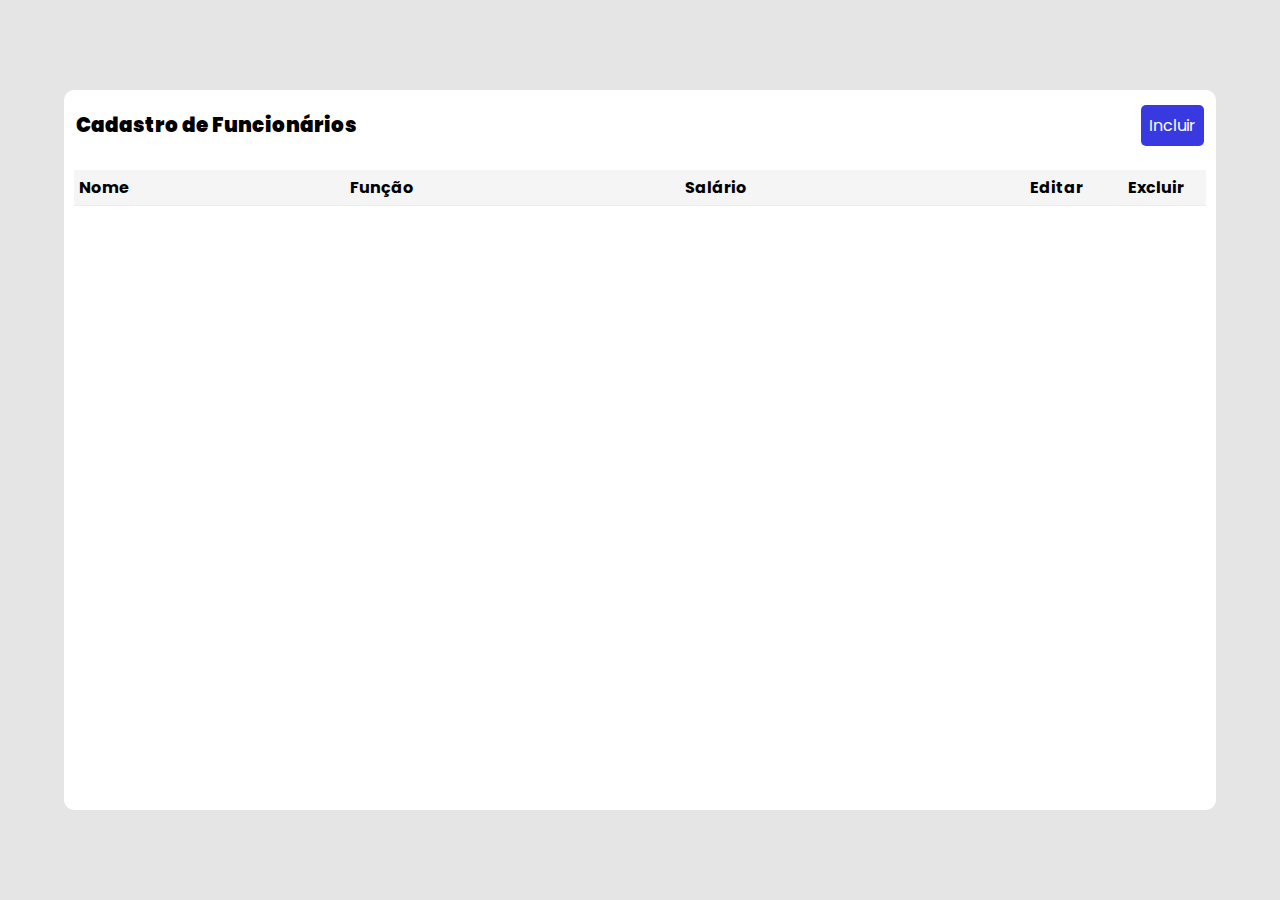
<file: Pj1 - Cadastro de Funcionários/index.html>
<!DOCTYPE html>
<html lang="pt-br">
<head>
    <meta charset="UTF-8">
    <meta http-equiv="X-UA-Compatible" content="IE=edge">
    <meta name="viewport" content="width=device-width, initial-scale=1.0">
    <title>Cadastro</title>
    <link rel="stylesheet" href="style.css">
    <link href='https://unpkg.com/boxicons@2.1.1/css/boxicons.min.css' rel='stylesheet'>

</head>
<body>
    <div class="container">
        <div class="header">
            <h1>Cadastro de Funcionários</h1>
            <button onclick="openModal()" id="new">Incluir</button>
        </div>

        <div class="divTable">
            <table>
                <thead>
                    <tr>
                        <th>Nome</th>
                        <th>Função</th>
                        <th>Salário</th>
                        <th class="acao">Editar</th>
                        <th class="acao">Excluir</th>
                    </tr>
                </thead>

                <tbody>
                </tbody>
            </table>
        </div>

        <div class="modal-container">
            <div class="modal">
                <form>
                    <label for="m-nome">Nome</label>
                    <input id="m-nome" type="text" required />

                    <label for="m-funcao">Função</label>
                    <input id="m-funcao" type="text" required />

                    <label for="m-salario">Salário</label>
                    <input id="m-salario" type="number" required />

                    <button id="btnSalvar">Salvar</button>
                </form>
            </div>
        </div>
    </div>

    <script src="script.js"></script>
</body>
</html>
</file>
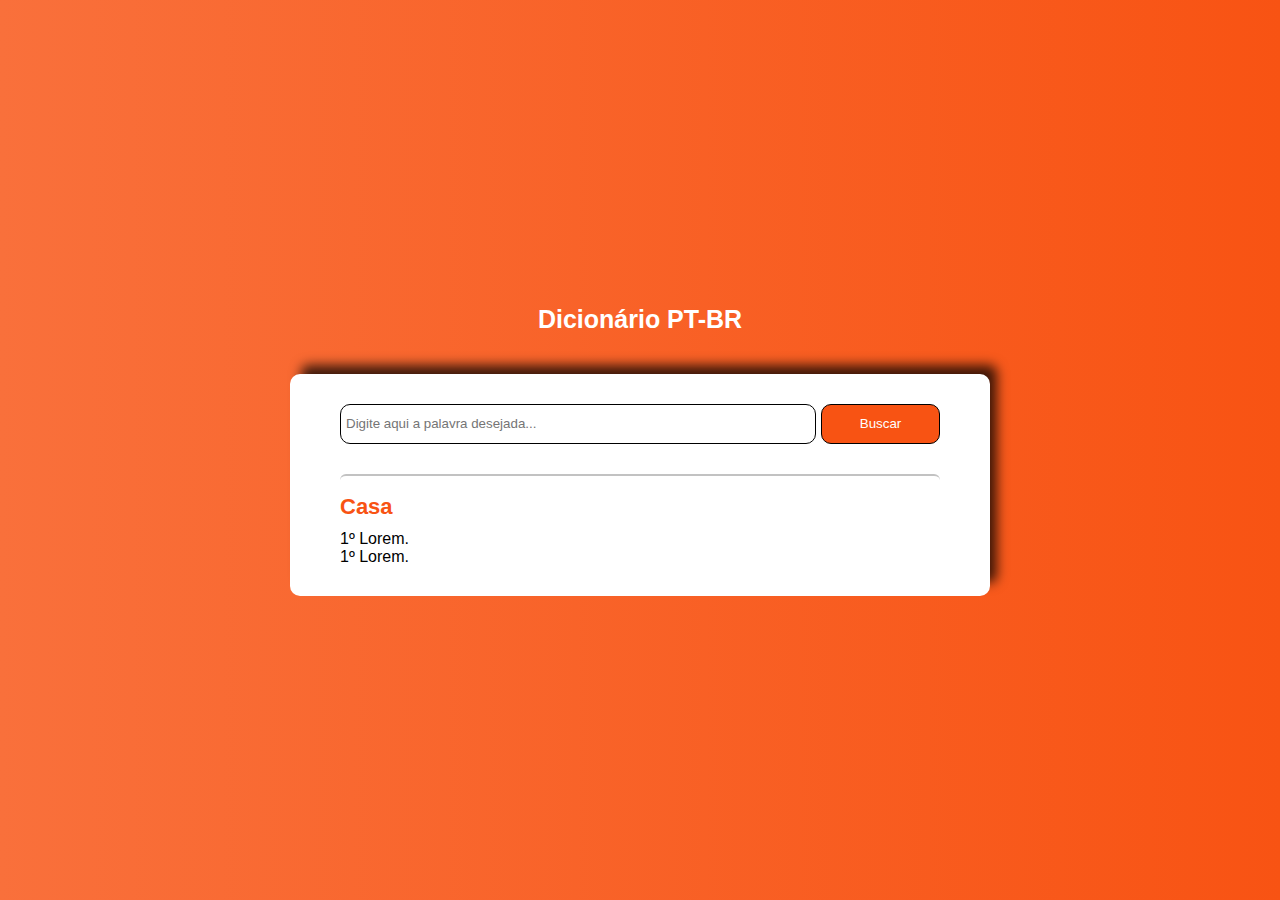
<file: Pj2 - Dicionário/index.html>
<!DOCTYPE html>
<html lang="pt-br">
<head>
    <meta charset="UTF-8">
    <meta http-equiv="X-UA-Compatible" content="IE=edge">
    <meta name="viewport" content="width=device-width, initial-scale=1.0">
    <title>Dicionário</title>
    <link rel="stylesheet" href="style.css">
</head>
<body>
    <div id="container">
        <h1>Dicionário PT-BR</h1>
        <div id="box">
            <div id="input">
                <input type="text" name="" id="input_txt" placeholder="Digite aqui a palavra desejada...">
                <button id="btn">Buscar</button>
            </div>
            <div id="result">
                <h3 id="palavra">Casa</h3>
                <p id="resultado"><span>1º </span>Lorem.</p>
                <p id="resultado"><span>1º </span>Lorem.</p>
            </div>
        </div>
    </div>
</body>
</html>
</file>
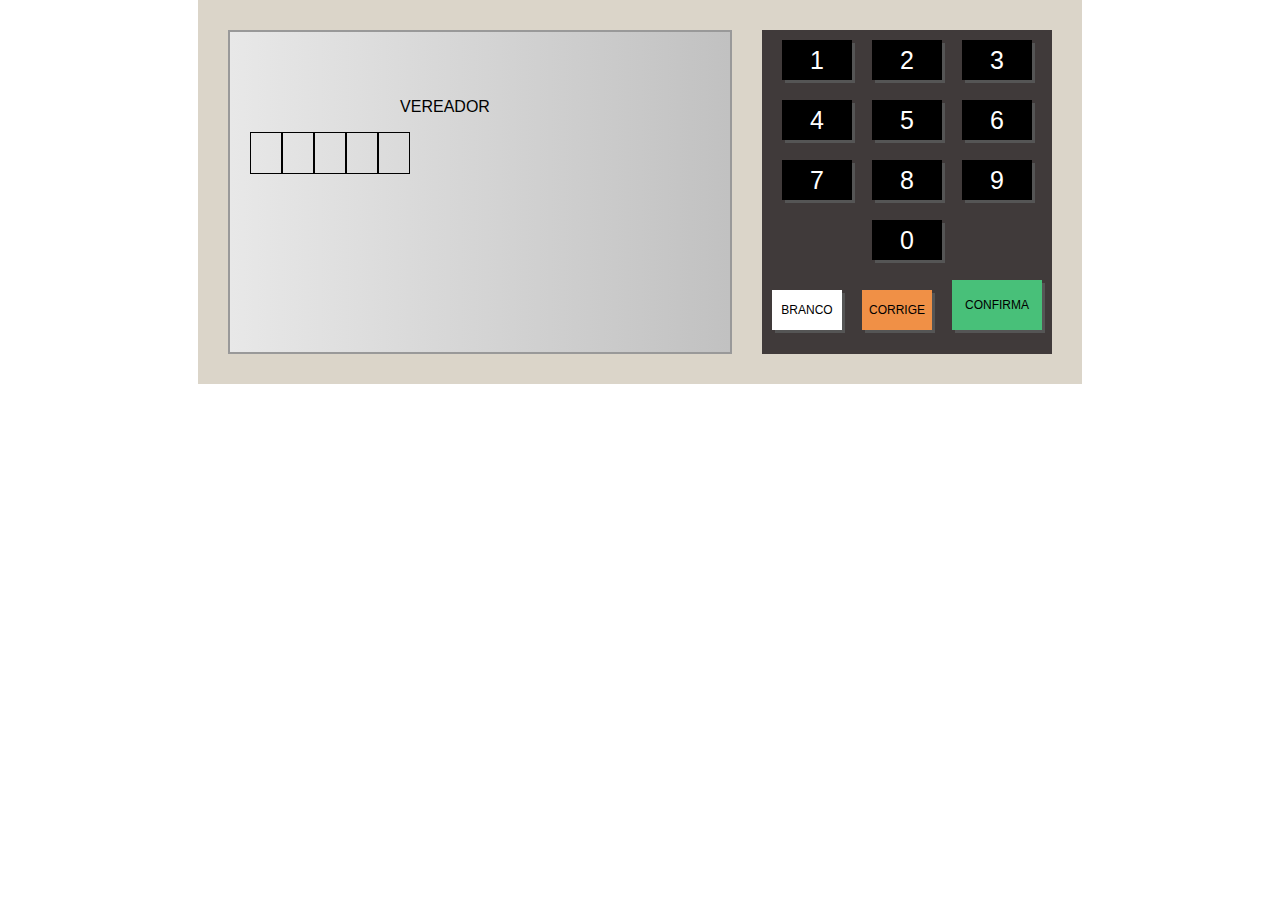
<file: Pj3 - Urna Eletrônica/index.html>
<!DOCTYPE html>
<html lang="pt-br">
<head>
    <meta charset="UTF-8">
    <meta http-equiv="X-UA-Compatible" content="IE=edge">
    <meta name="viewport" content="width=device-width, initial-scale=1.0">
    <title>Urna Eletrônica</title>
    <link rel="stylesheet" href="style.css">
</head>
<body>
    <div class="urna">
        <div class="tela">
            <div class="divisao1">
                <div class="d1-left">
                    <div class="candidato">
                        <span>SEU VOTO PARA</span>          <!--uso de span para poder manter espaço reservado qdo o retirar -->
                    </div>
                    <div class="cargoCandidato">
                        <span>PREFEITO</span>
                    </div>
                    <div class="numeroCandidato">
                        <div class="numero pisca"></div>
                        <div class="numero"></div>
                    </div>
                    <div class="infosCandidato">
                        Nome: FULANO DE TAL <br>
                        Partido: QQQ <br>
                        Vice-Prefeito: BELTRANO
                    </div>
                </div>
                <div class="d1-right">
                    <div class="lateral">
                        <img src="https://www.jj.com.br/_midias/jpg/2021/03/06/600x450/1_1200px_patrick_star-353050.jpg" alt="">
                        Prefeito
                    </div>
                    <div class="lateral small">
                        <img src="https://www.jj.com.br/_midias/jpg/2021/03/06/600x450/1_1200px_patrick_star-353050.jpg" alt="">
                        Vice-Prefeito
                    </div>
                </div>
            </div>
            <div class="divisao2">
                <p> Aperte a tecla: <br>
                    CONFIRMA para CONFIRMAR este voto <br>
                    CORRIGE para REINICIAR este voto
                </p>
            </div>
        </div>
        <div class="teclado">
            <div class="teclado-linha">
                <div class="teclado-botao" onClick="clicou('1')">1</div>
                <div class="teclado-botao" onClick="clicou('2')">2</div>
                <div class="teclado-botao" onClick="clicou('3')">3</div>
            </div>
            <div class="teclado-linha">
                <div class="teclado-botao" onClick="clicou('4')">4</div>
                <div class="teclado-botao" onClick="clicou('5')">5</div>
                <div class="teclado-botao" onClick="clicou('6')">6</div>
            </div>
            <div class="teclado-linha">
                <div class="teclado-botao" onClick="clicou('7')">7</div>
                <div class="teclado-botao" onClick="clicou('8')">8</div>
                <div class="teclado-botao" onClick="clicou('9')">9</div>
            </div>
            <div class="teclado-linha">
                <div class="teclado-botao" onClick="clicou('0')">0</div>
            </div>
            <div class="teclado-linha">
                <div class="teclado-botao btn-branco" onclick="branco()">BRANCO</div>
                <div class="teclado-botao btn-corrige" onclick="corrige()">CORRIGE</div>
                <div class="teclado-botao btn-confirma" onclick="confirma()">CONFIRMA</div>
            </div>
        </div>
    </div>

    <script src="etapas.js"></script>
    <script src="index.js"></script>
</body>
</html>
</file>
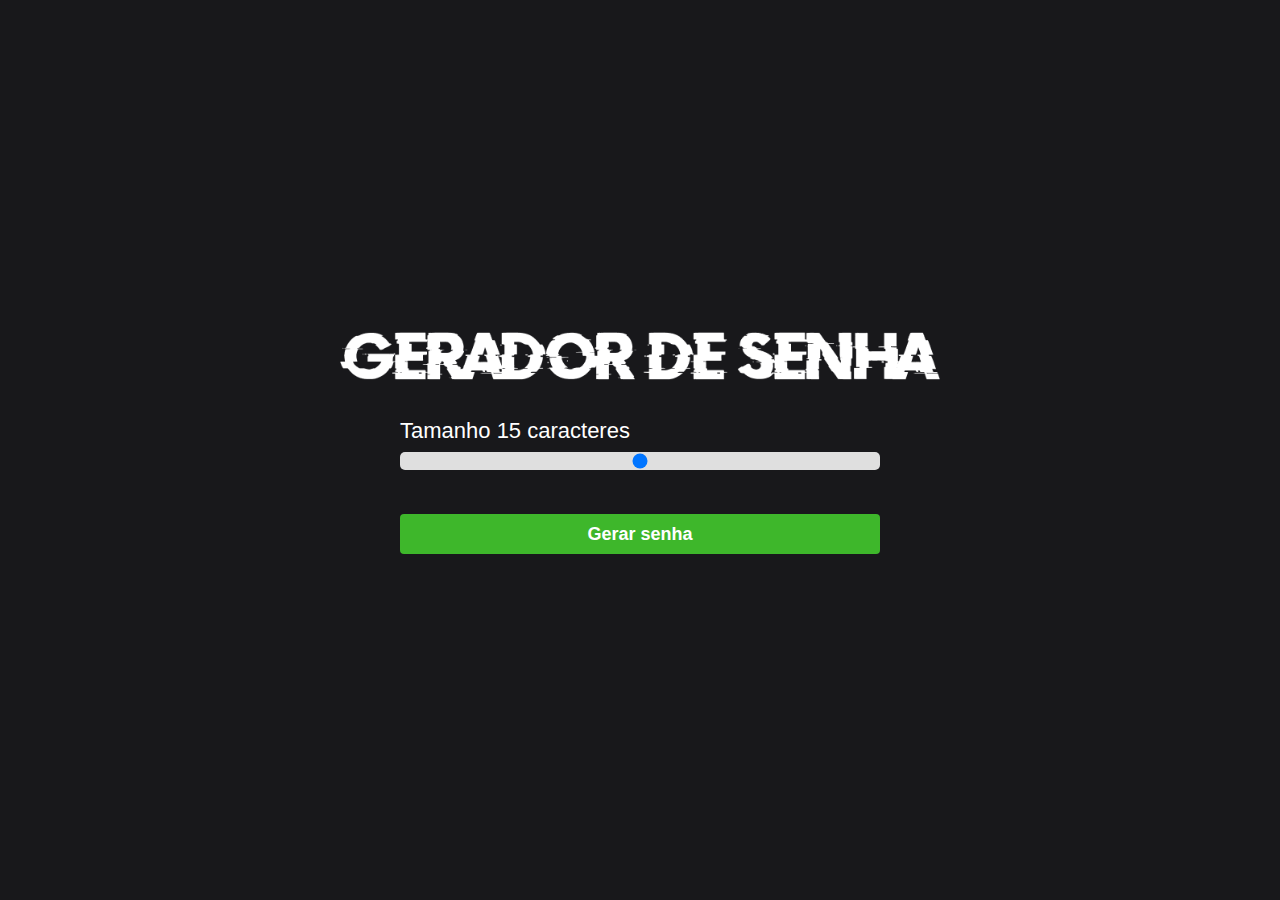
<file: Pj4 - Gerador de Senha/index.html>
<!DOCTYPE html>
<html lang="pt-br">
<head>
    <meta charset="UTF-8">
    <meta http-equiv="X-UA-Compatible" content="IE=edge">
    <meta name="viewport" content="width=device-width, initial-scale=1.0">
    <title>Gerador de Senha</title>
    <link rel="stylesheet" href="style.css">
</head>
<body>
    <img class="logo" src="assets/logo.png" alt="gerador de senha logo">
    <main class="container-input">
        <span>Tamanho <span id="valor"></span> caracteres</span>
        <input id="slider" class="slider" type="range" min="5" max="25" value="15">
        <button id="button" class="button-cta">Gerar senha</button>
    </main>

    <div id="container-password" class="container-password hide">
        <span class="title">Sua senha gerada</span>
        <span id="password" class="password">1231131313</span>
        <span class="tooltip">Clique na senha para copiar 👆</span>
    </div>

    <script src="script.js"></script>
</body>
</html>
</file>
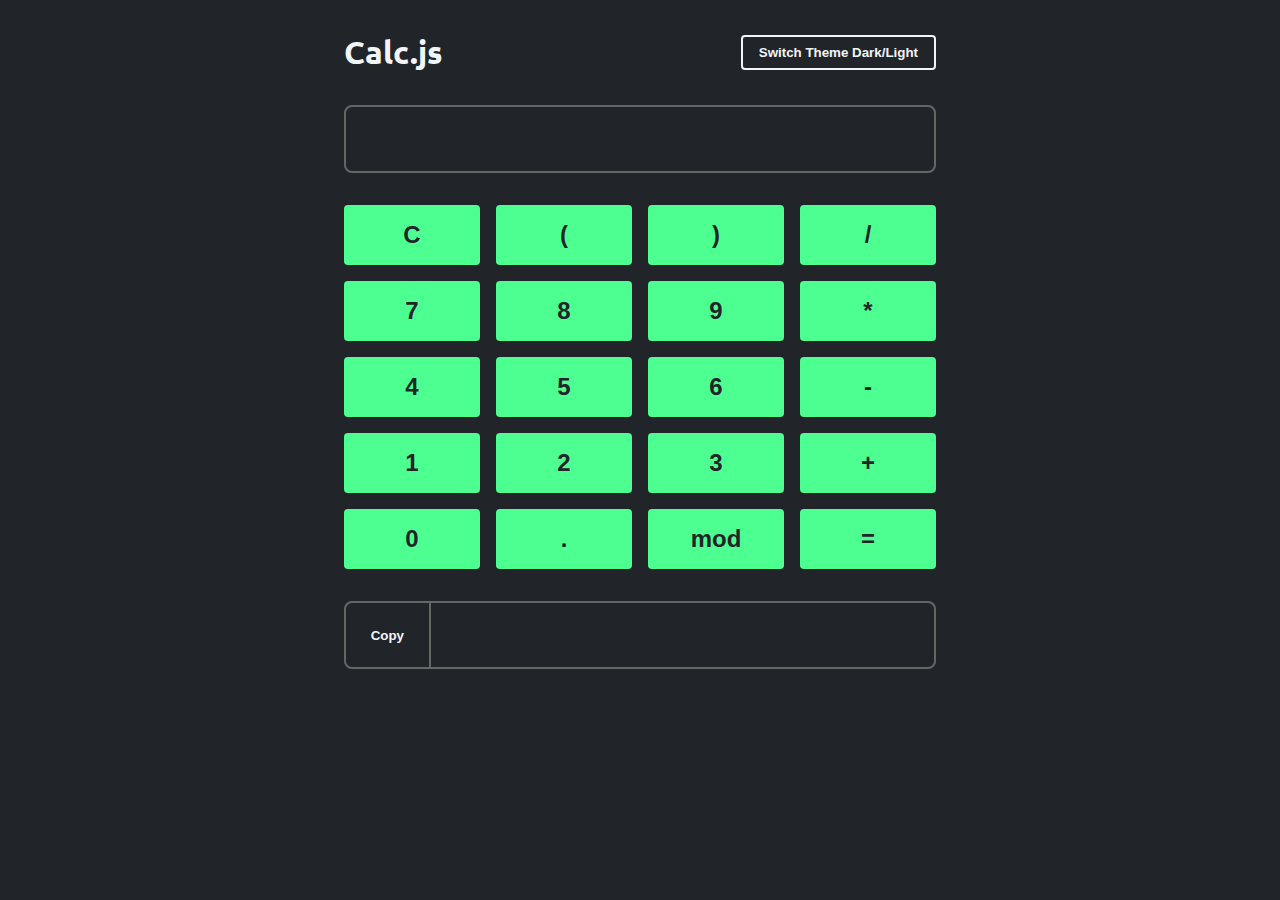
<file: Pj5 - Calculadora/index.html>
<!DOCTYPE html>
<html lang="pt-br">
<head>
    <meta charset="UTF-8">
    <meta name="viewport" content="width=device-width, initial-scale=1.0">

    <link href="https://fonts.googleapis.com/css2?family=Ubuntu:wght@400;700&display=swap" rel="stylesheet">

    <title>Calc.js</title>
    <link rel="stylesheet" href="style.css">
    <script src="index.js" defer></script>
</head>
<body>
    <main data-theme="dark">
        <header class="flex align-center justify-between">
            <h1>Calc.js</h1>
            <button id="themeSwitcher">Switch Theme Dark/Light</button>
        </header>
        <input type="text" name="" id="input">
        <div id="keys">
            <button id="clear">C</button>
            <button class="charKey" data-value=" ( ">(</button>
            <button class="charKey" data-value=" ) ">)</button>
            <button class="charKey" data-value=" / ">/</button>
            <button class="charKey" data-value="7">7</button>
            <button class="charKey" data-value="8">8</button>
            <button class="charKey" data-value="9">9</button>
            <button class="charKey" data-value=" * ">*</button>
            <button class="charKey" data-value="4">4</button>
            <button class="charKey" data-value="5">5</button>
            <button class="charKey" data-value="6">6</button>
            <button class="charKey" data-value=" - ">-</button>
            <button class="charKey" data-value="1">1</button>
            <button class="charKey" data-value="2">2</button>
            <button class="charKey" data-value="3">3</button>
            <button class="charKey" data-value=" + ">+</button>
            <button class="charKey" data-value="0">0</button>
            <button class="charKey" data-value=" . ">.</button>
            <button class="charKey" data-value=" % ">mod</button>
            <button id="equal">=</button>
        </div>

        <section class="flex align-center justify-between">
            <button id="copyToClipboard">Copy</button>
            <input type="text" id="result" disabled>
        </section>
    </main>
</body>
</html>
</file>
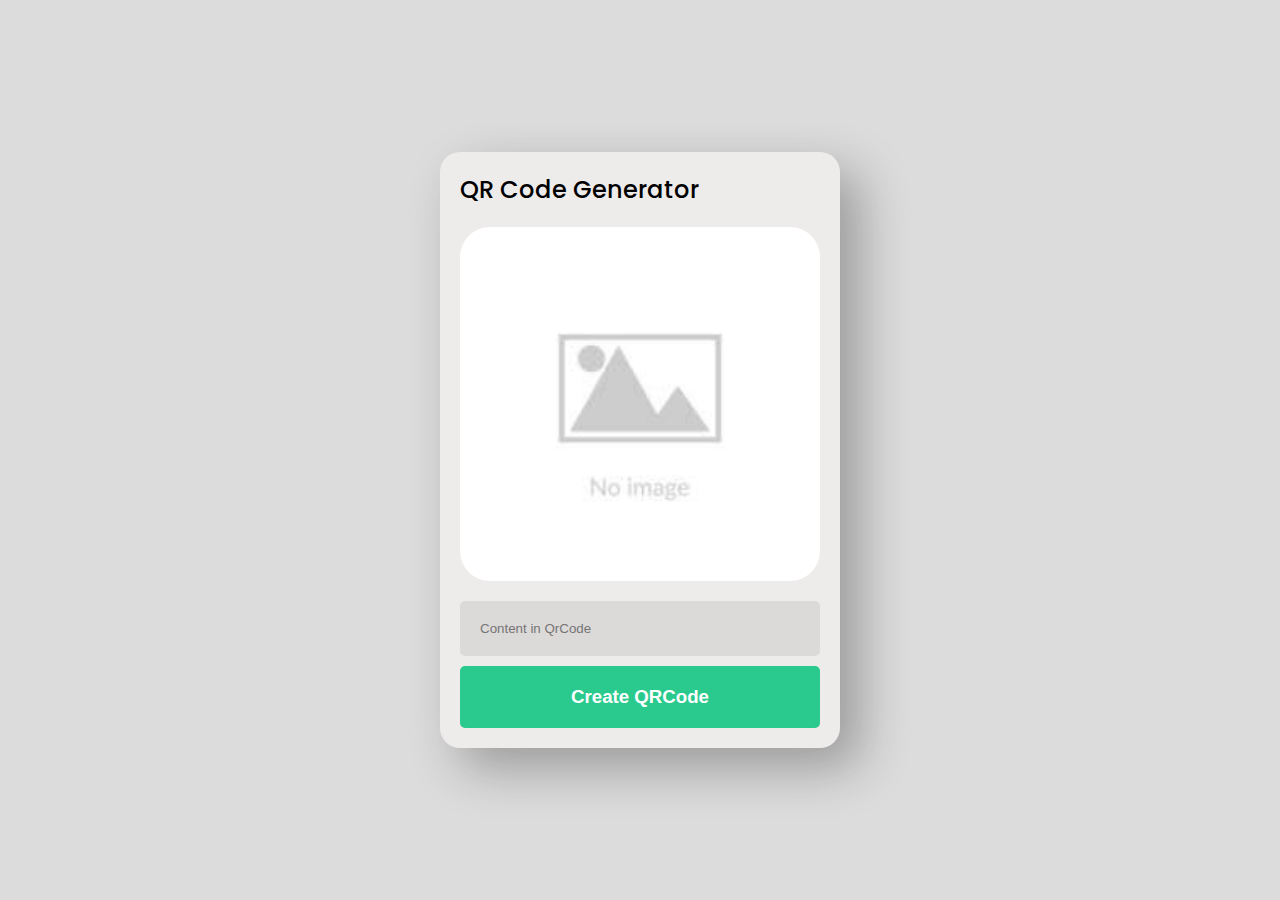
<file: Pj6 - Qr Code/index.html>
<!DOCTYPE html>
<html lang="pt-br">
<head>
    <meta charset="UTF-8">
    <meta name="viewport" content="width=device-width, initial-scale=1.0">
    <title>Qr Code</title>
    <link rel="stylesheet" href="style.css">
    <script src="index.js" defer></script>
</head>
<body>
    <div class="container">
        <h1>QR Code Generator</h1>
        <div class="image">
            <img src="no-image.jfif" alt="sem qr code" id="image">
        </div>
        <div class="form">
            <input type="text" id="content" placeholder="Content in QrCode">
            <button id="btnCreate">Create QRCode</button>
        </div>
    </div>
</body>
</html>
</file>
<file: Pj1 - Cadastro de Funcionários/style.css>
@import url('https://fonts.googleapis.com/css2?family=Poppins:wght@200;300;400;500;700&family=Roboto:wght@100;300;400;500;700;900&family=Source+Sans+Pro:wght@200;300;400;600;700;900&display=swap');

* {
  margin: 0;
  padding: 0;
  box-sizing: border-box;
  font-family: 'Poppins', sans-serif;
}

body {
  width: 100vw;
  height: 100vh;
  display: flex;
  align-items: center;
  justify-content: center;
  background-color: rgba(0,0,0,0.1);
}

button {
  cursor: pointer;
}

.container {
  width: 90%;
  height: 80%;
  border-radius: 10px;
  background: white;
}

.header {
  min-height: 70px;
  display: flex;
  align-items: center;
  justify-content: space-between;
  margin: auto 12px;
}

.header h1 {
  font-weight: 900;
  font-size: 20px;
  word-break: break-all;
}

#new {
  font-size: 16px;
  padding: 8px;
  border-radius: 5px;
  border: none;
  color: white;
  background-color: rgb(57, 57, 226);
}

.divTable {
  padding: 10px;
  width: auto; 
  height:inherit; 
  overflow:auto;
}

.divTable::-webkit-scrollbar {
  width: 12px;
  background-color: whitesmoke; 
}

.divTable::-webkit-scrollbar-thumb {
  border-radius: 10px;
  background-color: darkgray; 
}

table {
  width: 100%;
  border-spacing: 10px;
  word-break: break-all;
  border-collapse: collapse;
}

thead {
  background-color: whitesmoke;
}

tr {
  border-bottom: 1px solid rgb(238, 235, 235)!important;
}

tbody tr td {
  vertical-align: text-top;
  padding: 6px;
  max-width: 50px;
}

thead tr th {
  padding: 5px;
  text-align: start;
  margin-bottom: 50px;
}

tbody tr {
  margin-bottom: 50px;
}

thead tr th.acao {
  width: 100px!important;
  text-align: center;
}

tbody tr td.acao {
  text-align: center;
}

@media (max-width: 700px) {
  body {
    font-size: 10px;
  }
  
  .header h1 {
    font-size: 15px;
  }

  #new {
    padding: 5px;
    font-size: 10px;
  }

  thead tr th.acao {
    width: auto!important;
  }
  
  td button i {
    font-size: 20px!important;
  }

  td button i:first-child {
    margin-right: 0;
  }

  .modal {
    width: 90%!important;
  }

  .modal label {
    font-size: 12px!important;
  }
}

.modal-container {
  width: 100vw;
  height: 100vh;
  position: fixed;
  top: 0;
  left: 0;
  background-color: rgba(0, 0, 0, 0.5);
  display: none;
  z-index: 999;
  align-items: center;
  justify-content: center;
}

.modal {
  display: flex;
  flex-direction: column;
  align-items: center;
  padding: 40px;
  background-color: white;
  border-radius: 10px;
  width: 50%;
}

.modal label {
  font-size: 14px;
  width: 100%;
}

.modal input {
  width: 100%;
  outline: none;
  padding: 5px 10px; 
  width: 100%;
  margin-bottom: 20px;
  border-top: none;
  border-left: none;
  border-right: none;
}

.modal button {
  width: 100%;
  margin: 10px auto;
  outline: none;
  border-radius: 20px; 
  padding: 5px 10px; 
  width: 100%;
  border: none;
  background-color: rgb(57, 57, 226);
  color: white;
}

.active {
  display: flex;
}

.active .modal {
  animation: modal .4s;
}

@keyframes modal {
  from {
    opacity: 0;
    transform: translate3d(0, -60px, 0);
  }
  to {
    opacity: 1;
    transform: translate3d(0, 0, 0);
  }
}

td button {
  border: none;
  outline: none;
  background: transparent;
}

td button i {
  font-size: 25px;
}

td button i:first-child {
  margin-right: 10px;
}
</file>
<file: Pj2 - Dicionário/style.css>
*{
    margin: 0;
    padding: 0;
    box-sizing:border-box;
    font-family: Verdana, Geneva, Tahoma, sans-serif;
}

body{
    width: 100vw;
    height: 100vh;
}

#container{
    width: 100%;
    height: 100%;
    display: flex;
    flex-direction: column;
    justify-content: center;
    align-items: center;
    background: rgb(249,112,59);
    background: linear-gradient(90deg, rgba(249,112,59,1) 0%, rgba(248,83,19,1) 100%)
}

h1{
    margin-bottom: 40px;
    font-size: 25px;
    color: #fff;
}

#box{
    width: 700px;
    padding: 30px 50px;
    background-color: #fff;
    border-radius: 10px;
    -webkit-box-shadow: 9px -11px 12px -2px rgba(0,0,0,0.75);
    -moz-box-shadow: 9px -11px 12px -2px rgba(0,0,0,0.75);
    box-shadow: 9px -11px 12px -2px rgba(0,0,0,0.75);
}

#input{
    width: 100%;
    display: flex;
    margin-bottom: 50px;
    position: relative;         /*necessário para o before, quando retornar o signitficado da palavra*/
}

/* campo da palavra e significado */
#input::before{
    content: '';
    position: absolute;
    width: 100%;
    border-top: 2px solid #6666;
    margin-top: 70px;

    /* curvar a linha */
    height: 10px;
    border-radius: 30px;
}

#input_txt{
    outline: none;
    border: 1px solid black;
    width: 80%;
    height: 40px;
    padding: 5px;
    border-radius: 10px;
}

#btn{
    width: 20%;
    outline: none;
    border: solid 1px black;
    background-color: #f85313;
    border-radius: 10px;
    margin-left: 5px;
    color: #fff;
    height: 40px;
    cursor: pointer;
    transition: all 0.3 ease-in;
}

#btn:hover{
    background-color: #f17240;
}

#result h3{
    color: #f85313;
    font-size: 22px;
    margin-bottom: 10px;
    text-transform: capitalize;
}

#significado{
    color: black;
    font-style: italic;
    margin-bottom: 10px;
}

#significado span{
    font-size: 20px;
    color: #f85313;
}
</file>
<file: Pj3 - Urna Eletrônica/style.css>
@keyframes pisca{
    0% { opacity: 0.2; }
    50% { opacity: 1; }
    100% { opacity: 0.2; }
}

body{
    margin: 0;
    display: flex;
    justify-content: center;
    align-items: center;
    font-family: Arial, Helvetica, sans-serif;
}

.urna{
    background-color: #dbd5c9;
    padding: 30px;
    display: flex;
}

.tela{
    width: 500px;
    height: 320px;
    background: linear-gradient(to right, #e8e8e8, #c1c1c1);
    border: 2px solid #999;
    display: flex;
    flex-direction: column;
}

.teclado{
    background-color: #403a3a;
    margin-left: 30px;
}

.teclado-linha{
    display: flex;
    justify-content: center;
    align-items: flex-end;
}

.teclado-botao{
    width: 70px;
    height: 40px;
    background-color: #000;
    color: #fff;
    font-size: 25px;
    display: flex;
    justify-content: center;
    align-items: center;
    margin: 10px;
    cursor: pointer;
    box-shadow: 3px 3px 0px #555;
}

.btn-branco{
    background-color: #fff;
}

.btn-corrige{
    background-color: #f09046;
}

.btn-confirma{
    background-color: #48c079;
    width: 90px;
    height: 50px;
}

.btn-branco,
.btn-corrige,
.btn-confirma{
    color: #000;
    font-size: 12px;
}

.divisao1{
    flex: 1;            /*ocupa espaço disponível*/
    display: flex;
}

.d1-left{
    flex: 1;
    display: flex;
    flex-direction: column;
    padding-left: 20px;
}

.candidato{
    height: 50px;
    display: flex;
    align-items: center;
}

.cargoCandidato{
    height: 50px;
    display: flex;
    align-items: center;
    justify-content: center;
}

.numeroCandidato{
    height: 50px;
}

.numero{
    display: inline-block;
    width: 30px;
    height: 40px;
    border: 1px solid black;
    text-align: center;
    line-height: 40px;
    font-size: 25px;
}

.pisca{
    animation-name: pisca;
    animation-duration: 1s;
    animation-iteration-count: infinite;
}

.infosCandidato{
    flex: 1;
    line-height: 30px;
} 

.d1-right{
    width: 90px;
    display: flex;
    flex-direction: column;
    align-items: flex-end;
}

.lateral{
    width: 100%;
    height: 50%;
    border: 1px solid black;
    background-color: white;
    text-align: center;
    font-size: 14px;
}

.lateral.small{
    width: 80%;
    height: 40%;
    font-size: 12px;
}

.lateral img{
    width: 100%;
    height: 85%;
}

.divisao2{
    height: 50px;
    font-size: 14px;
    border-top: 2px solid #000;
    padding-left: 10px;
}

.divisao2 p{
    margin: 0;
}

.aviso-grande{
    font-size: 40px;
    font-weight: bold;
}

.aviso-gigante{
    font-size: 70px;
    font-weight: bold;
    flex: 1;
    display: flex;
    justify-content: center;
    align-items: center;
}
</file>
<file: Pj4 - Gerador de Senha/style.css>
*{
    width: 100%;
    margin: 0 auto;
    box-sizing: border-box;

    font-family: sans-serif;
}

body{
    width: 100%;
    height: 100vh;
    display: flex;
    justify-content: center;
    align-items: center;
    flex-direction: column;

    background-color: #18181b;
}

.logo{
    max-width: 600px;
    margin-bottom: 24px;
}

.container-input{
    max-width: 480px;
    margin: 14px 0;
}

.container-input span{
    color: #fff;
    font-size: 22px;
}

.slider{
    width: 100%;
    height: 18px;

    -webkit-appearance: none;           /*remover "rastro" do input range*/
    border-radius: 5px;
    background: #dfdfdf;
    outline: none;
    margin-top: 8px;
}

.button-cta{
    height: 40px;
    margin-top: 40px;
    background-color: #3eb72b;
    color: #fff;
    font-weight: bold;
    font-size: 18px;
    border: 0;
    border-radius: 4px;
    cursor: pointer;
}

.container-password{
    max-width: 480px;
    margin: 14px 0;
    display: flex;
    align-items: center;
    flex-direction: column;
    cursor: pointer; 
}

.title{
    text-align: center;
    color: #fff;
    font-size: 28px;
    margin-top: 24px;
    margin-bottom: 8px;
}

.password{
    height: 60px;
    background-color: rgba(0, 0, 0, 0.40);
    border-radius: 4px;
    display: flex;
    justify-content: center;
    align-items: center;
    color: #fff;
    border: 1px solid #313131;
    transition: transform 0.5s;
}

.password:hover{
    transform: scale(1.05);
}

.tooltip{
    color: #fff;
    position: relative;
    top: 20px;
    padding: 6px 8px;
    background: rgb(15, 15, 15);
    text-align: center;
    font-size: 16px;
    border-radius: 6px;
    visibility: hidden;
    opacity: 0;
    transition: all 0.5s ease-in-out;
}

.hide{
    display: none;
}

.container-password:hover .tooltip{
    visibility: visible;
    bottom: 50px;
    opacity: 1;
}
</file>
<file: Pj5 - Calculadora/style.css>
* {
    box-sizing: border-box;
    margin: 0;
    padding: 0;
}

:root {
    --bg-color: #212529;
    --border-color: #666;
    --font-color: #f1f5f9;
    --primary-color: #4dff91;
    --error-color: #ff0043;
}

body {
    background-color: var(--bg-color);
    color: var(--font-color);
    font-family: "Ubuntu", sans-serif;
}

main {
    display: block;
    margin: 0 auto;
    max-width: 40rem;
    padding: 0 1.5rem 2.5rem;
    position: relative;
}

header {
    padding: 2rem 0;
}

#themeSwitcher {
    background-color: var(--bg-color);
    border: .125rem solid var(--font-color);
    color: var(--font-color);
}

#themeSwitcher:hover {
    background-color: var(--font-color);
    color: var(--bg-color);
}

button {
    background-color: var(--primary-color);
    border: none;
    border-radius: .25rem;
    font-weight: 700;
    padding: .5rem 1rem;
    transition: .15s;
}

input {
    background-color: var(--bg-color);
    border: 2px solid var(--border-color);
    border-radius: .5rem;
    color: var(--font-color);
    display: block;
    font-size: 1.75rem;
    margin: 0 auto;
    padding: 1rem;
    text-align: end;
    width: 100%;
}

#keys {
    display: grid;
    grid-template-columns: 1fr 1fr 1fr 1fr;
    gap: 1rem;
    margin: 2rem 0;
}

#keys button {
    color: var(--bg-color);
    cursor: pointer;
    font-size: 1.5rem;
    padding: 1rem;
}

#keys button:hover {
    filter: brightness(0.8);
}

#result {
    border-width: 2px 2px 2px 0;
    border-radius: 0 .5rem .5rem 0;
}

#copyToClipboard {
    background-color: transparent;
    border: solid var(--border-color);
    border-width: 2px;
    border-radius: .5rem 0 0 .5rem;
    color: var(--font-color);
    cursor: pointer;
    display: block;
    height: 4.25rem;
    width: 6rem;
}

.flex {
    display: flex;
}

.align-center {
    align-items: center;
}

.justify-between {
    justify-content: space-between;
}

.error {
    background-color: var(--error-color);
}

.success {
    border-color: var(--primary-color) !important;
    color: var(--primary-color) !important;
}
</file>
<file: Pj6 - Qr Code/style.css>
@import url('https://fonts.googleapis.com/css2?family=Poppins:wght@500;700&display=swap');

*{
    margin: 0;
    box-sizing: border-box;
}

:root{
    font-family: 'Poppins', sans-serif;
    --flex-center: (display: flex; justify-content: center; align-items: center);
}

body{
    height: 100vh;
    display: flex;
    justify-content: center;
    align-items: center;
    background-color: #dcdcdc;
}

.container{
    width: 400px;
    background-color: #eeebeb;
    padding: 20px;
    box-sizing: border-box;
    border-radius: 20px;
    box-shadow: 20px 20px 50px #19191955;
}

.container h1{
    font-size: x-large;
    font-weight: 500;
}

.container .image{
    background-color: #fff;
    margin: 20px 0;
    border-radius: 30px;
    overflow: hidden;
    display: flex;
    justify-content: center;
    align-items: center;
}

.container .image img{
    width: 90%;
    margin: 15px;
}

.form input{
    width: 100%;
    border: none;
    padding: 20px;
    background-color: #dcd9d9;
    border-radius: 5px;
    outline: none;
}

.form button{
    background-color: #2aca8e;
    width: 100%;
    border: none;
    color: #fff;
    padding: 20px;
    margin-top: 10px;
    border-radius: 5px;
    font-weight: 700;
    font-size: 14pt;
}
</file>
